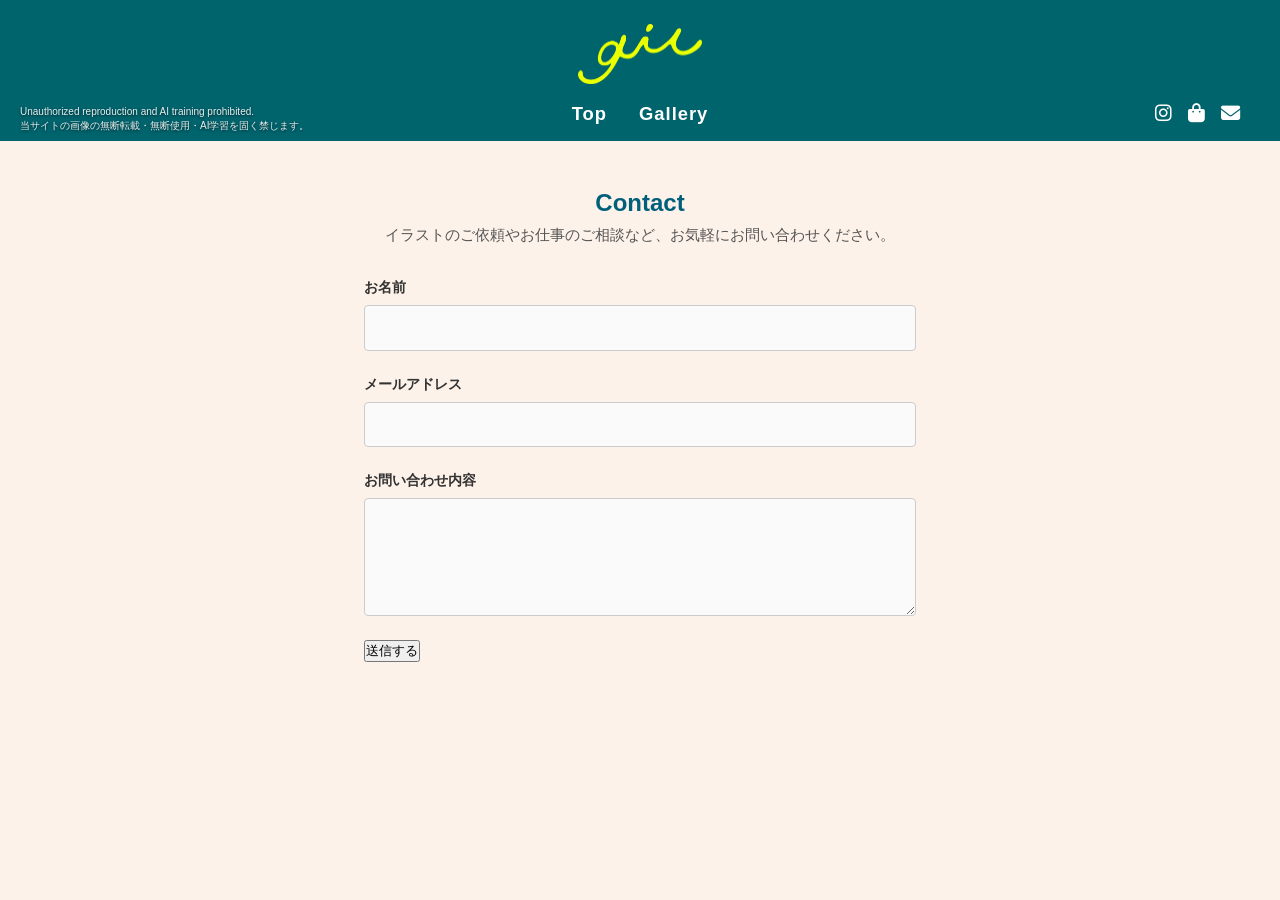
<file: contact.html>
<!DOCTYPE html>
<html lang="ja">
<head>
    <meta name="robots" content="noai, noimageai">
  <meta charset="UTF-8">
  <meta name="viewport" content="width=device-width, initial-scale=1.0">
  <title>お問い合わせ - 私のイラストポートフォリオ</title>
  <link rel="stylesheet" href="style.css">
  <!-- Font Awesome Icons -->
  <link rel="stylesheet" href="https://cdnjs.cloudflare.com/ajax/libs/font-awesome/6.5.1/css/all.min.css">
</head>
<body>

  <!-- ヘッダーエリア（共通） -->
  <header class="site-header">
    <!-- 無断転載・AI学習禁止のテキスト表示 -->
<div class="copyright-notice">
  <p>Unauthorized reproduction and AI training prohibited.</p>
  <p>当サイトの画像の無断転載・無断使用・AI学習を固く禁じます。</p>
</div>

  <!-- 上段：サイン（画像ロゴ） -->
  <div class="header-top">
    <a href="index.html">
      <img src="sign.png" alt="サイン" class="site-logo-img">
    </a>
  </div>

  <!-- 下段：左・中央（ナビ）・右（アイコン） -->
  <div class="header-bottom">
    <div class="header-dummy"></div> <!-- 左側の配置用バランスダミー -->

    <!-- 中央：トップ ＆ ギャラリー リンク -->
    <nav class="main-nav">
      <a href="index.html" class="nav-link">Top</a>
      <a href="gallery.html" class="nav-link">Gallery</a>
    </nav>

    <!-- 右側：各種アイコン -->
    <nav class="sns-links">
      <a href="https://www.instagram.com/guiurnrn/?hl=ja" target="_blank" rel="noopener noreferrer" title="Instagram">
        <i class="fa-brands fa-instagram"></i>
      </a>
      <a href="https://suzuri.jp/guiu" target="_blank" rel="noopener noreferrer" title="Shop">
        <i class="fa-solid fa-bag-shopping"></i>
      </a>
      <a href="contact.html" title="Contact">
        <i class="fa-solid fa-envelope"></i>
      </a>
    </nav>
  </div>
</header>

  <!-- お問い合わせフォームエリア -->
  <main class="contact-content">
    <h2>Contact</h2>
    <p class="contact-description">イラストのご依頼やお仕事のご相談など、お気軽にお問い合わせください。</p>

    <!-- action にコピーした Formspree の URL を指定します -->
<form action="https://formspree.io/f/xvzeewko" method="POST">
  
  <div class="form-group">
    <label for="name">お名前</label>
    <!-- name="name" 属性が必須です -->
    <input type="text" id="name" name="name" required>
  </div>

  <div class="form-group">
    <label for="email">メールアドレス</label>
    <!-- name="email" または name="_replyto" にしておくと、返信しやすくなります -->
    <input type="email" id="email" name="email" required>
  </div>

  <div class="form-group">
    <label for="message">お問い合わせ内容</label>
    <!-- name="message" 属性が必須です -->
    <textarea id="message" name="message" rows="5" required></textarea>
  </div>

  <button type="submit">送信する</button>

</form>
  </main>

</body>
</html>
</file>
<file: style.css>
/* 全体の基本設定 */
* {
  box-sizing: border-box;
  margin: 0;
  padding: 0;
}

body {
  /* 背景色をあたたかみのある生成り色に設定 */
  background-color: #fcf8eb; 
  font-family: sans-serif;
  color: #333;
}

/* ==========================================
   1. ヘッダーエリア（緑の帯・共通）
========================================== */
.site-header {
  background-color: #00607b; 
  color: #ffffff;
  padding: 1.5rem 1rem;
  display: flex;
  flex-direction: column; /* 縦並び（2段）にする */
  align-items: center;    /* 中央揃えにする */
  gap: 0.8rem;            /* 1段目と2段目のすき間 */
}

/* 1段目：サイン（ロゴ） */
.logo {
  font-size: 1.8rem;
  font-weight: bold;
  color: #ffd54f; /* 黄色の文字色 */
  letter-spacing: 2px;
}

/* 2段目：SNS・問い合わせアイコン */
.sns-links {
  display: flex;
  gap: 1.2rem;   /* アイコン同士の間隔 */
}

.sns-links a {
  color: #ffffff;
  text-decoration: none;
  font-size: 1.3rem;
  transition: opacity 0.2s;
}

.sns-links a:hover {
  opacity: 0.7;
}

/* --- 2. メインエリア --- */
.main-content {
  display: flex;
  justify-content: center; /* 中央に寄せる */
  align-items: center;
  min-height: calc(100vh - 80px); /* 画面の高さいっぱいに広げる */
  padding: 40px 20px;
}

.main-visual {
  display: flex;
  justify-content: center;
  align-items: center;
  width: 80%;
  max-width: 800px;
  height: 450px;
  border: 3px solid #000000; /* 黒い太枠 */
  background-color: #ffffff;
  text-decoration: none;
  color: #333;
  text-align: center;
  font-size: 1.2rem;
  font-weight: bold;
  line-height: 1.6;
  transition: opacity 0.3s;
}

/* ホバー（マウスを乗せた時）のちょっとした演出 */
.main-visual:hover {
  opacity: 0.8;
}
/* ==========================================
   全体設定
========================================== */
body {
  margin: 0;
  padding: 0;
  background-color: #fdf2e9; /* 画像通りのあたたかい生成り色 */
  font-family: sans-serif;
  color: #333333;
}

/* ==========================================
   1. ヘッダーエリア
========================================== */
.site-header {
  background-color: #00646d; 
  padding: 1.5rem 2rem 1rem;
  display: flex;
  flex-direction: column;
  align-items: center;
  gap: 1.2rem;
}

/* --- 上段：サイン（ロゴ） --- */
.header-top {
  display: flex;
  justify-content: center;
}

.site-logo-img {
  height: 60px; /* ロゴ画像の高さ */
  width: auto;
  display: block;
}

/* --- 下段：ナビ ＆ アイコン --- */
.header-bottom {
  width: 100%;
  max-width: 1200px;
  display: grid;
  grid-template-columns: 1fr auto 1fr;
  align-items: center;
}


/* 中央：Top / Gallery */
.main-nav {
  display: flex;
  gap: 2rem;
}

.nav-link {
  color: #ffffff;
  text-decoration: none;
  font-size: 1.15rem;
  font-weight: bold;
  letter-spacing: 1px;
}

.nav-link:hover {
  opacity: 0.8;
}
/* ヘッダー自体を「位置の基準」にする設定（追加） */
header {
  position: relative;
}

.copyright-notice {
  position: absolute;
  bottom: 20px;
  left: 20px;
  z-index: 100;
  /* ...省略... */
}
/* 左下に固定表示する禁止事項テキスト（PC表示） */
.copyright-notice {
  position: absolute;
  bottom: 20px;            /* PCでの下からの位置 */
  left: 20px;              /* PCでの左からの位置 */
  z-index: 100;
  font-size: 10px;
  line-height: 1.4;
  color: #ffffff;
  text-shadow: 0 1px 3px rgba(0, 0, 0, 0.7);
  font-family: sans-serif;
  pointer-events: none;
  opacity: 0.9;
  white-space: nowrap;     /* 折り返し防止 */
}

/* --- 無断転載文言 --- */

/* 【PC表示】ヘッダーの左下に配置 */
.copyright-notice {
  position: absolute;
  bottom: 8px;             /* ヘッダー内の下からの距離 */
  left: 20px;              /* ヘッダー内の左からの距離 */
  z-index: 100;
  font-size: 10px;
  line-height: 1.4;
  color: #ffffff;
  text-shadow: 0 1px 3px rgba(0, 0, 0, 0.7);
  font-family: sans-serif;
  pointer-events: none;
  opacity: 0.9;
  white-space: nowrap;     /* 折り返し防止 */
}

/* 【スマホ表示】サインとの被りを避ける位置へ移動 */
@media screen and (max-width: 768px) {
  .copyright-notice {
    /* 位置をヘッダーの外（メインイラストの上側）へ押し出す設定 */
    top: 100%;             /* ヘッダーのすぐ下の位置へ移動 */
    margin-top: 10px;      /* イラストの上端から10pxの余白 */
    bottom: auto;          /* 下基準を解除 */
    left: 12px;
    font-size: 8.5px;       /* スマホ用にコンパクト化 */
  }
}

/* 右側：SNS・問い合わせアイコン */
.sns-links {
  display: flex;
  justify-content: flex-end;
  gap: 1rem;
}

.sns-links a {
  color: #ffffff;
  text-decoration: none;
  font-size: 1.2rem;
}

.sns-links a:hover {
  opacity: 0.8;
}

/* ==========================================
   2. ギャラリーエリア（シリーズ区切り & 右下装飾）
========================================== */

/* ギャラリー全体（右下画像を固定配置するための基準を設定） */
.gallery-content {
  position: relative;
  width: 100%;
  box-sizing: border-box;
  margin: 4rem 0 8rem; /* 下に高さを設けて右下画像が重ならないように設定 */
  padding: 0 8vw;     /* 左右の大きな余白 */
}

/* シリーズごとのブロック（グループ同士の上下間隔） */
.gallery-section {
  margin-bottom: 5rem; /* シリーズ間のすき間 */
}

/* シリーズタイトル（中央揃え・オレンジ系の配色例） */
.series-title {
  text-align: center;
  font-size: 1.8rem;
  font-weight: bold;
  color: #ff6c43;      /* タイトルの色（お好みで調整してください） */
  margin-bottom: 2rem; /* タイトルと画像のすき間 */
  letter-spacing: 2px;
}

/* 横5列のグリッド配置 */
.gallery-grid {
  display: grid;
  grid-template-columns: repeat(5, 1fr);
  gap: 0;              /* 作品どうしの隙間をゼロに */
}

/* 正方形の作品枠 */
.gallery-item {
  aspect-ratio: 1 / 1;
  background-color: #ffffff;
  border-radius: 0;
  overflow: hidden;
  box-shadow: none;
  transition: transform 0.2s ease;
}

.gallery-item a {
  display: block;
  width: 100%;
  height: 100%;
}

.gallery-item img {
  width: 100%;
  height: 100%;
  object-fit: cover;
  display: block;
}

.gallery-item:hover {
  transform: translateY(-3px);
}

/* 右下の装飾画像 */
.bottom-decor-img {
  position: absolute;
  right: 6vw;         /* 右端からの位置 */
  bottom: -20px;      /* 一番下からはみ出す位置 */
  height: 90px;       /* 画像の大きさ */
  width: auto;
  pointer-events: none;
}


/* 画面が狭いスマホ表示時の自動調整 */
@media (max-width: 900px) {
  .gallery-grid {
    grid-template-columns: repeat(3, 1fr); /* タブレット：横3列 */
  }
}

@media (max-width: 600px) {
  .gallery-grid {
    grid-template-columns: repeat(2, 1fr); /* スマホ：横2列 */
  }
  
  .header-bottom {
    display: flex;
    flex-direction: column;
    gap: 1rem;
  }
  .header-dummy {
    display: none;
  }
}
/* ==========================================
   動画サムネイル＆再生ボタンアイコンの設定
========================================== */

/* 動画アイテムの枠 */
.gallery-item.video-item {
  position: relative;
  overflow: hidden;
}

/* 再生ボタンアイコン（中央配置） */
.play-icon {
  position: absolute;
  top: 50%;
  left: 50%;
  transform: translate(-50%, -50%);
  width: 48px;
  height: 48px;
  background-color: rgba(0, 0, 0, 0.6); /* 半透明の黒背景 */
  color: #ffffff;                        /* 再生マークの色 */
  border-radius: 50%;                    /* 丸型 */
  display: flex;
  align-items: center;
  justify-content: center;
  font-size: 18px;
  padding-left: 3px;                     /* 三角アイコンの見た目中央調整 */
  pointer-events: none;                  /* アイコン自体のクリックを邪魔しない */
  transition: all 0.3s ease;
  z-index: 2;
}

/* ホバー時に再生ボタンを少し大きく/明るくする */
.gallery-item.video-item:hover .play-icon {
  background-color: rgba(0, 0, 0, 0.8);
  transform: translate(-50%, -50%) scale(1.1);
}

/* ホバー時に生成される video タグのスタイル */
.gallery-item.video-item video {
  width: 100%;
  height: 100%;
  object-fit: cover;
  position: absolute;
  top: 0;
  left: 0;
  z-index: 1;
}

/* ==========================================
   動画拡大モーダルのCSS
========================================== */

/* 1. モーダル全体の初期状態（隠しておく） */
.video-modal {
  display: none;          /* 通常は完全に非表示 */
  position: fixed;        /* 画面に固定 */
  top: 0;
  left: 0;
  width: 100vw;
  height: 100vh;
  background-color: rgba(0, 0, 0, 0.9); /* 黒背景 */
  align-items: center;    /* 中央揃え */
  justify-content: center;
  z-index: 10000;         /* 確実に一番手前に */
  opacity: 0;
  transition: opacity 0.3s ease;
}

/* 2. JavaScriptで .active クラスがついた時の状態（表示する） */
.video-modal.active {
  display: flex !important; /* 強制的にflex表示にする */
  opacity: 1;
}

/* 3. モーダル内の動画エリア */
.modal-content {
  position: relative;
  max-width: 90vw;
  max-height: 90vh;
}

.modal-content video {
  width: 100%;
  height: auto;
  max-height: 90vh;
  display: block;
  box-shadow: 0 10px 30px rgba(0,0,0,0.5);
}

/* 4. 閉じる（×）ボタン */
.modal-close-btn {
  position: absolute;
  top: 20px;
  right: 30px;
  background: none;
  border: none;
  color: #ffffff;
  font-size: 50px;
  cursor: pointer;
  z-index: 10001;
  line-height: 1;
}

.modal-close-btn:hover {
  transform: scale(1.2); /* ホバー時に少し大きく */
}
/* ==========================================
   Lightbox の件数表記（image 1 of 32）を非表示にする
========================================== */
.lb-number {
  display: none !important;
}
/* ==========================================
   4. お問い合わせページ（contact）用スタイル
========================================== */
.contact-content {
  padding: 3rem 1.5rem;
  max-width: 600px; /* フォームが広がりすぎない見やすい幅 */
  margin: 0 auto;
}

.contact-content h2 {
  text-align: center;
  color: #00607b;
  margin-bottom: 0.5rem;
}

.contact-description {
  text-align: center;
  font-size: 0.95rem;
  margin-bottom: 2rem;
  color: #555555;
}

/* フォーム全体の枠 */
.contact-form {
  background-color: #ffffff;
  padding: 2rem;
  border-radius: 8px;
  box-shadow: 0 2px 8px rgba(0, 0, 0, 0.08);
}

.form-group {
  margin-bottom: 1.5rem;
  display: flex;
  flex-direction: column;
}

.form-group label {
  font-weight: bold;
  margin-bottom: 0.5rem;
  font-size: 0.9rem;
}

/* 必須マーク */
.required {
  background-color: #00607b;
  color: #ffffff;
  font-size: 0.7rem;
  padding: 0.1rem 0.4rem;
  border-radius: 3px;
  margin-left: 0.3rem;
}

/* 入力欄（テキスト・メール・本文） */
.form-group input,
.form-group textarea {
  padding: 0.8rem;
  border: 1px solid #ccc;
  border-radius: 4px;
  font-size: 1rem;
  font-family: inherit;
  background-color: #fafafa;
}

.form-group input:focus,
.form-group textarea:focus {
  outline: none;
  border-color: #00607b;
  background-color: #ffffff;
}

/* 送信ボタン */
.submit-btn {
  width: 100%;
  padding: 0.9rem;
  background-color: #00607b;
  color: #ffffff;
  border: none;
  border-radius: 4px;
  font-size: 1.05rem;
  font-weight: bold;
  cursor: pointer;
  transition: background-color 0.2s;
}

.submit-btn:hover {
  background-color: #00607b;
}
/* ==========================================
   TOPページ専用：フェードスライドショー & グラデーション
========================================== */

/* メインエリア：画面いっぱいに広げる */
.top-main {
  width: 100vw;               /* ウィンドウの横幅100% */
  height: calc(100vh - 120px);/* ウィンドウの高さ100%（ヘッダー分の高さを引く設定） */
  display: flex;
  justify-content: center;
  align-items: center;
  padding: 0;
  margin: 0;
  position: relative;
  overflow: hidden;
}

/* スライドショーの外枠：ウィンドウサイズに連動 */
.slideshow-container {
  position: relative;
  width: 100%;
  height: 100%;
  border-radius: 0; /* 画面いっぱいに広げるため角丸を解除 */
}

/* 画像：枠に合わせてピッタリ拡大縮小 */
/* --- PC表示での画像ごとのトリミング位置設定 --- */

/* 1枚目の画像の位置 */
.slide-img:nth-child(1) {
  object-position: center center; /* 例: 中央上部 */
}

/* 2枚目の画像の位置 */
.slide-img:nth-child(2) {
  object-position: center 80%;
}

/* 3枚目の画像の位置 */
.slide-img:nth-child(3) {
  object-position: center center; /* 例: 中央ど真ん中 */
}
.slide-img {
  position: absolute;
  top: 0;
  left: 0;
  width: 100%;
  height: 100%;
  object-fit: cover; /* 画面比率が変わっても崩れず綺麗に全体に収める */
  opacity: 0;
  animation: fadeSlide 18s infinite ease-in-out;
}
/* スマホ表示（画面幅768px以下）のときだけトリミング位置を変更 */
@media screen and (max-width: 768px) {

  /* 1枚目の画像：左から25%（中間あたり） */
  .slide-img:nth-child(1) {
    object-position: 10% top !important;
  }

  /* 2枚目の画像：*/
  .slide-img:nth-child(2) {
    object-position: 50% 50% !important;
  }

  /* 3枚目の画像：完全な左端（または別の位置） */
  .slide-img:nth-child(3) {
    object-position: 25% top !important;
  }

}

/* 1枚目・2枚目・3枚目の切り替えタイミングずらし */
.slide-img:nth-child(1) {
  animation-delay: 0s;
}
.slide-img:nth-child(2) {
  animation-delay: 5s;
}
.slide-img:nth-child(3) {
  animation-delay: 10s;
}

/* CSSキーフレームアニメーション（フェードイン・フェードアウト） */
@keyframes fadeSlide {
  0% {
    opacity: 0;
  }
  6% {
    opacity: 1; /* 最初の約1秒でフワッと表示 */
  }
  33% {
    opacity: 1; /* 6秒目まで表示をキープ */
  }
  39% {
    opacity: 0; /* 次の1秒でフワッと消える */
  }
  100% {
    opacity: 0;
  }
}

/* --- 下部グラデーション（背景色 #fdf2e9 に溶け込ませる） --- */
.fade-overlay {
  position: absolute;
  bottom: 0;
  left: 0;
  width: 100%;
  height: 40%; /* 下部40%の部分をグラデーションにする設定 */
  /* 透明から背景色の生成り色（#fdf2e9）へなだらかに変化 */
  background: linear-gradient(to bottom, rgba(253, 242, 233, 0) 0%, #fdf2e9 100%);
  pointer-events: none; /* 下の画像への操作を邪魔しない設定 */
}


/* ==========================================
   画面右下固定の装飾画像（ページトップボタン）
========================================== */

/* 1. 配置と大きさの設定 */
.fixed-decor-btn {
  position: fixed;     /* 画面に対して固定（スクロールしてもついてくる） */
  right: 30px;          /* 右端からの距離 */
  bottom: 30px;         /* 下端からの距離 */
  z-index: 100;         /* 他の要素よりも一番手前に表示 */
  display: block;       /* リンク全体をブロック要素に */
  
  /* イラスト自体の大きさ */
  height: 90px;         /* ← ここでイラストの大きさを調整（お好みで） */
  width: auto;          
  
  /* クリックアニメーションのための準備（中心を基準に動かす） */
  transform-origin: center center;
  transition: transform 0.2s ease; /* ホバー時の動きを滑らかに（オプション） */
}

.fixed-decor-btn img {
  height: 100%;         /* 親要素（aタグ）の高さに合わせる */
  width: auto;
  display: block;
}

/* 2. ホバー時の効果（オプション：少し浮く） */
.fixed-decor-btn:hover {
  transform: translateY(-5px); /* マウスを乗せると少し上に移動 */
}

/* 3. クリックした瞬間（一瞬小さくなる） */
/* このクラスはJavaScriptで一瞬だけ追加されます */
.fixed-decor-btn.clicked {
  transform: scale(0.8); /* 80%の大きさに縮小 */
  transition: transform 0.1s ease-out; /* 縮む動きは素早く */
}
</file>
